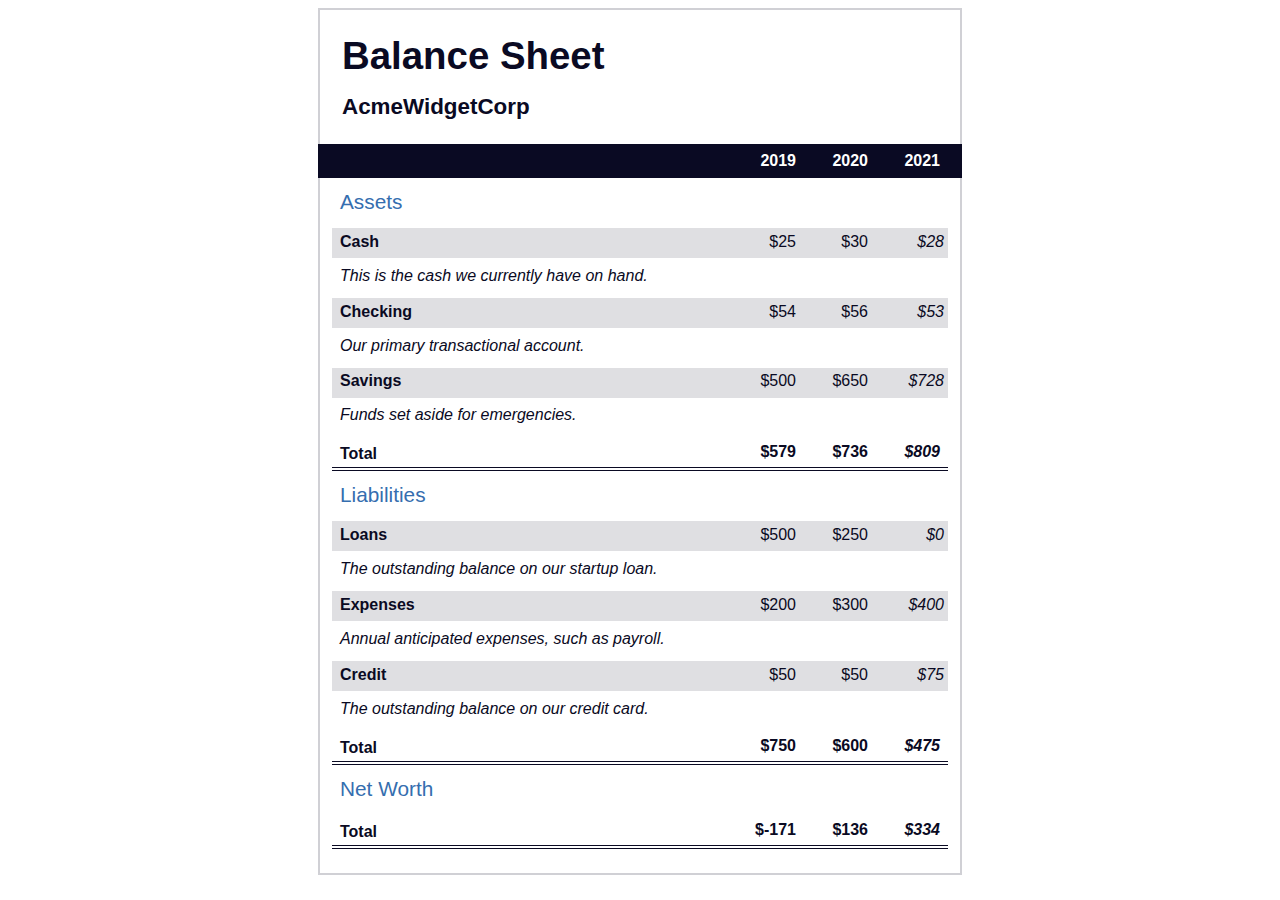
<file: balance-sheet/index.html>
<!DOCTYPE html>
<html lang="en">
  <head>
    <meta charset="UTF-8">
    <meta name="viewport" content="width=device-width, initial-scale=1.0">
    <title>Balance Sheet</title>
    <link rel="stylesheet" href="./style.css">
  </head>
  <body>
    <main>
      <section>
        <h1>
          <span class="flex">
            <span>AcmeWidgetCorp</span>
            <span>Balance Sheet</span>
          </span>
        </h1>
        <div id="years" aria-hidden="true">
          <span class="year">2019</span>
          <span class="year">2020</span>
          <span class="year">2021</span>
        </div>
        <div class="table-wrap">
          <table>
            <caption>Assets</caption>
            <thead>
              <tr>
                <td></td>
                <th><span class="sr-only year">2019</span></th>
                <th><span class="sr-only year">2020</span></th>
                <th class="current"><span class="sr-only year">2021</span></th>
              </tr>
            </thead>
            <tbody>
              <tr class="data">
                <th>Cash <span class="description">This is the cash we currently have on hand.</span></th>
                <td>$25</td>
                <td>$30</td>
                <td class="current">$28</td>
              </tr>
              <tr class="data">
                <th>Checking <span class="description">Our primary transactional account.</span></th>
                <td>$54</td>
                <td>$56</td>
                <td class="current">$53</td>
              </tr>
              <tr class="data">
                <th>Savings <span class="description">Funds set aside for emergencies.</span></th>
                <td>$500</td>
                <td>$650</td>
                <td class="current">$728</td>
              </tr>
              <tr class="total">
                <th>Total <span class="sr-only">Assets</span></th>
                <td>$579</td>
                <td>$736</td>
                <td class="current">$809</td>
              </tr>
            </tbody>
          </table>
          <table>
            <caption>Liabilities</caption>
            <thead>
              <tr>
              <td></td>
              <th><span class="sr-only">2019</span></th>
              <th><span class="sr-only">2020</span></th>
              <th><span class="sr-only">2021</span></th>
              </tr>
            </thead>
            <tbody>
              <tr class="data">
                <th>Loans <span class="description">The outstanding balance on our startup loan.</span></th>
                <td>$500</td>
                <td>$250</td>
                <td class="current">$0</td>
              </tr>
              <tr class="data">
                <th>Expenses <span class="description">Annual anticipated expenses, such as payroll.</span></th>
                <td>$200</td>
                <td>$300</td>
                <td class="current">$400</td>
              </tr>
              <tr class="data">
                <th>Credit <span class="description">The outstanding balance on our credit card.</span></th>
                <td>$50</td>
                <td>$50</td>
                <td class="current">$75</td>
              </tr>
              <tr class="total">
                <th>Total <span class="sr-only">Liabilities</span></th>
                <td>$750</td>
                <td>$600</td>
                <td class="current">$475</td>
              </tr>
            </tbody>
          </table>
          <table>
            <caption>Net Worth</caption>
            <thead>
              <tr>
              <td></td>
              <th><span class="sr-only">2019</span></th>
              <th><span class="sr-only">2020</span></th>
              <th><span class="sr-only">2021</span></th>
              </tr>
            </thead>
            <tbody>
              <tr class="total">
                <th>Total <span class="sr-only">Net Worth</span></th>
                <td>$-171</td>
                <td>$136</td>
                <td class="current">$334</td>
              </tr>
            </tbody>
          </table>
        </div>
      </section>
    </main>
  </body>
</html>
</file>
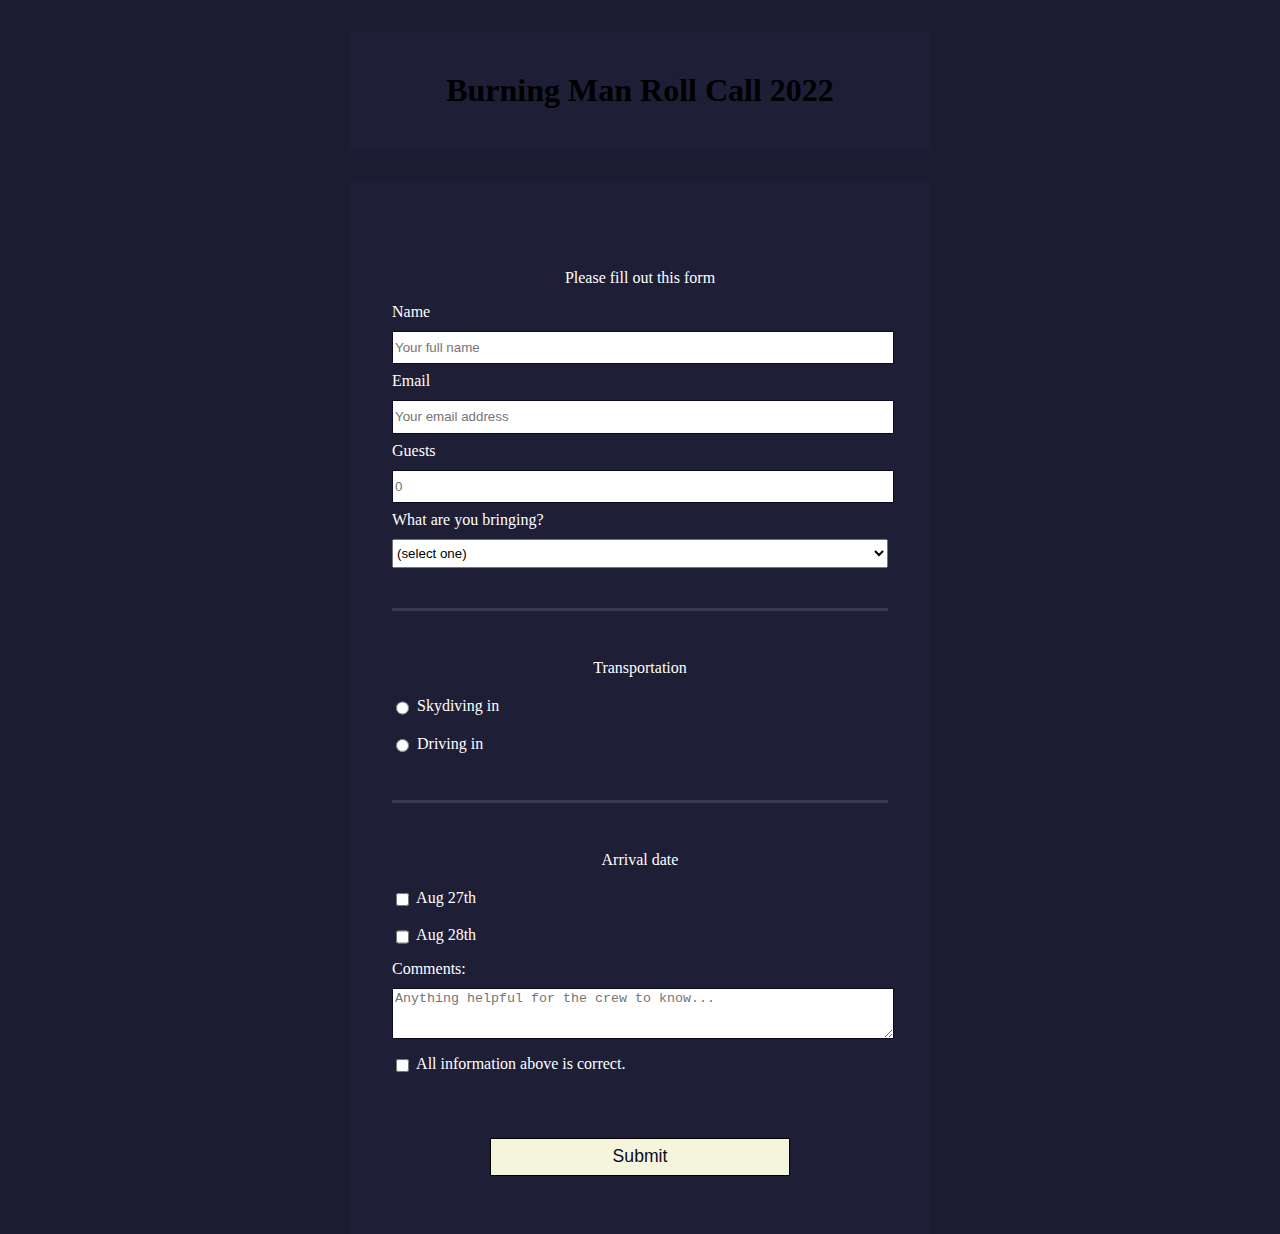
<file: burning-man-form-2022/index.html>
<!DOCTYPE html>
<html>
  <head>
    <title>Burning Man Roll Call 2022</title>
    <link rel="stylesheet" href="styles.css">
  </head>
  <body>
  <h1 id="title">Burning Man Roll Call 2022</h1>
  <form id="survey-form">
    <fieldset>
      <p id="description">Please fill out this form
  </p> 
    <label id="name-label">Name <input id="name" type="text" placeholder="Your full name" required></input>
    <label id="email-label">Email <input id="email" type="email" placeholder="Your email address" required></input>
    <label id="number-label">Guests <input id="number" type="number" min="0" max="2" placeholder="0" required></input>
    <label>What are you bringing?
          <select id='dropdown' name="referrer" >
            <option value="">(select one)</option>
            <option value="1">Food</option>
            <option value="2">Water</option>
            <option value="3">Drinks (alcohol)</option>
            <option value="4">Building supplies</option>
            <option value="5">Tools</option>
            <option value="6">Natural medicine</option>
            <option value="7">Synthetic medicine</option>
          </select>
        </label>
        </fieldset>
        <fieldset>
          <p id="transportation">Transportation</p>
        <label><input type="radio" name="skydivng-driving" class="inline" value="1" /> Skydiving in</label>
        <label><input type="radio" name="skydivng-driving" class="inline" value="2" /> Driving in</label>
        <label>
          </fieldset>
          <fieldset>
          <p id="arrival-date">Arrival date</p>
          <label><input type="checkbox" class="inline" value="1" name="27-28" required> Aug 27th</label>
          <input type="checkbox" class="inline" value="1" name="27-28" required> Aug 28th</label>
          <label>Comments:
          <textarea name="bio" rows="3" cols="30" placeholder="Anything helpful for the crew to know..."></textarea>
			  </label>
        <label>
        <input type="checkbox" name="terms" class="inline" value="info" required /> All information above is correct.
        </label>
        </fieldset>
        <input type="submit" value="Submit" id="submit">
    </form>
  </body>   
</html>
</file>
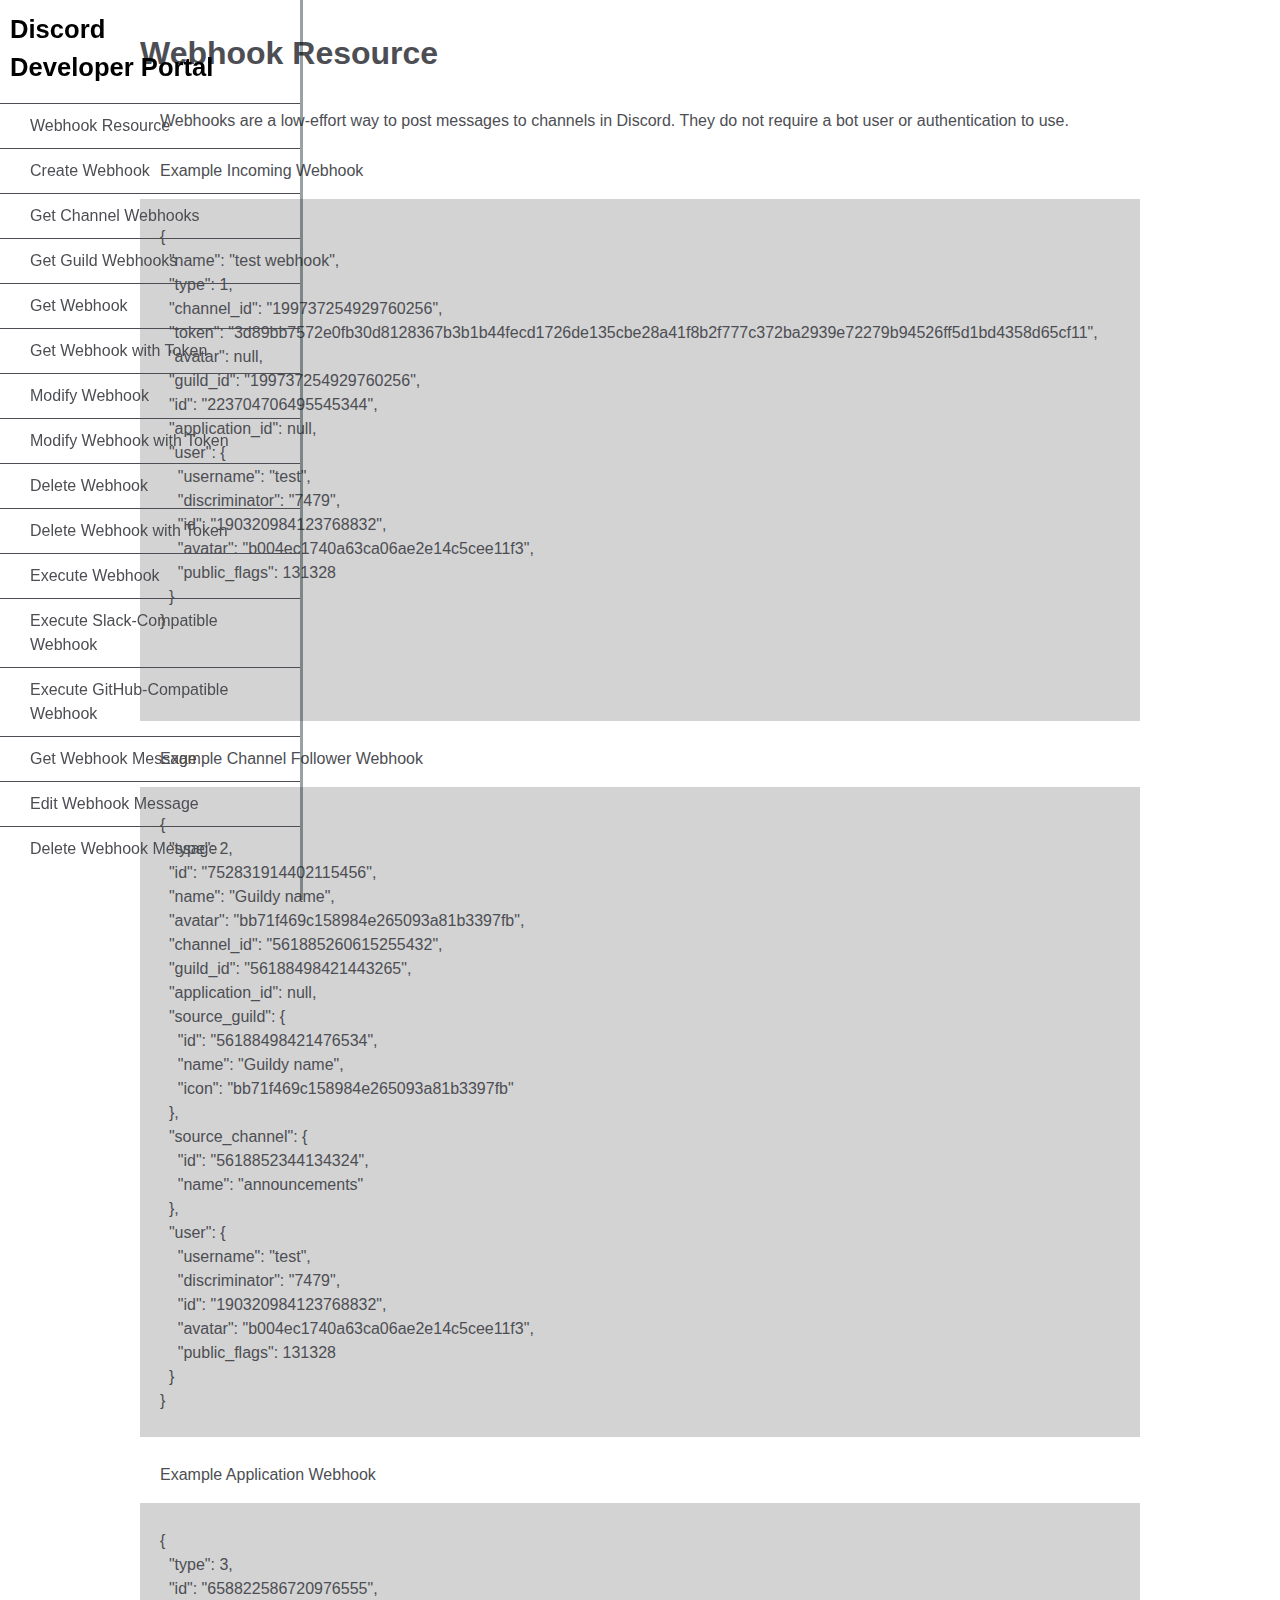
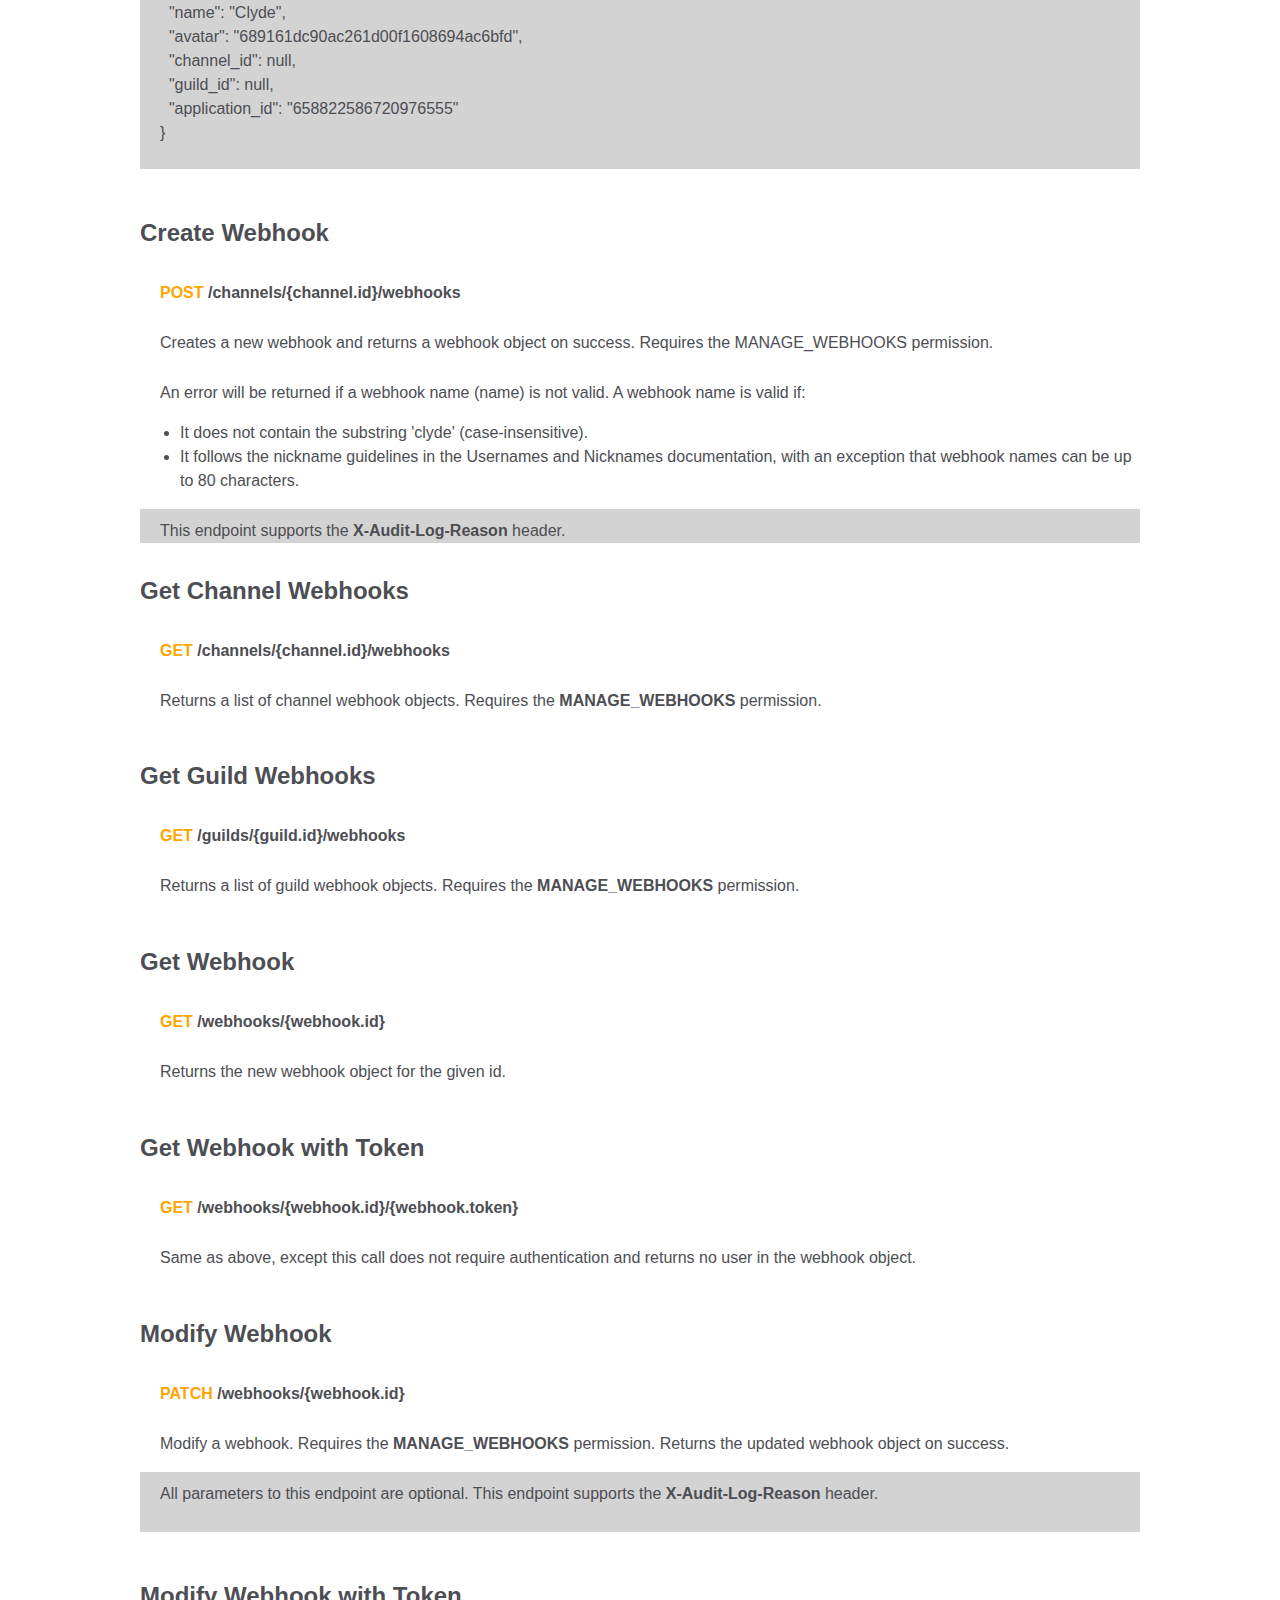
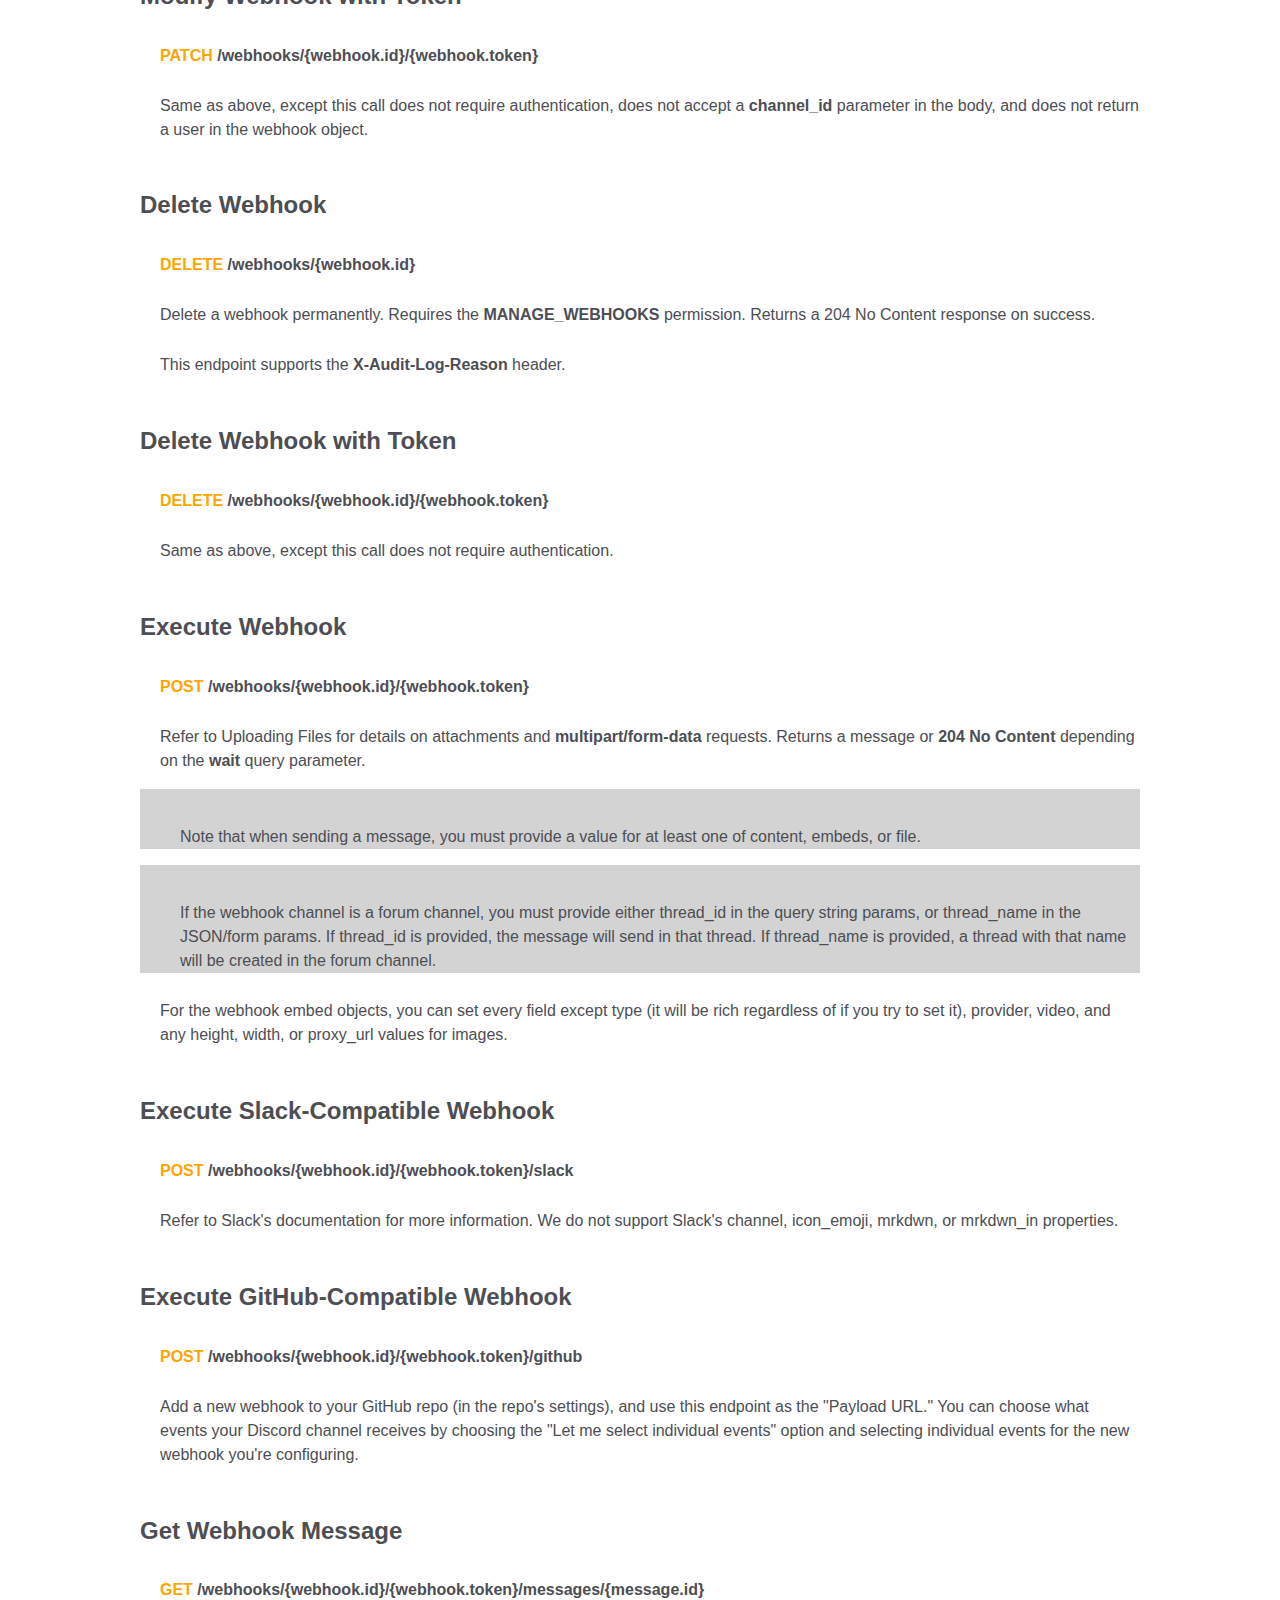
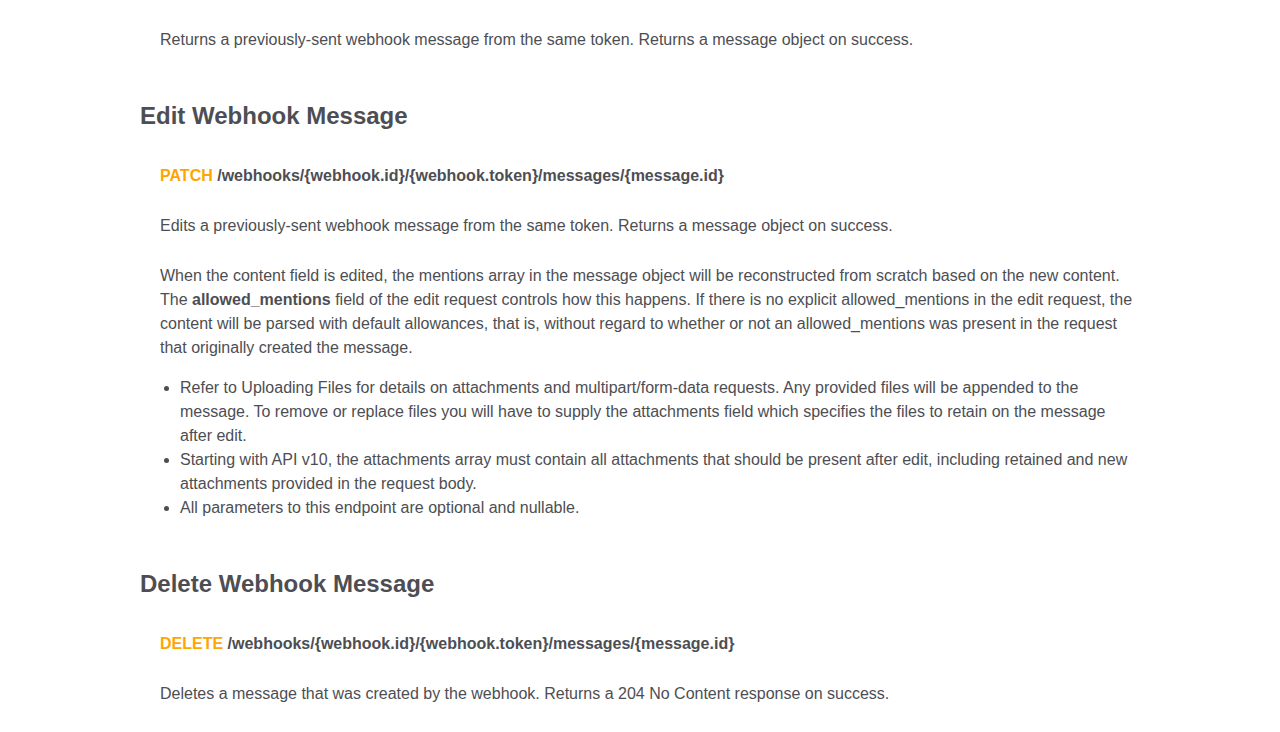
<file: discord-documentation/index.html>
<html lang="en">
  <head>
<meta charset="utf-8">
<meta name="viewport" content="width=device-width, inintial-scale=1.0">
<title>Technical Docummentation Page</title>
<link rel="stylesheet" href="style.css" />
  </header>
<body>
  <nav id="navbar">
    <header>
      Discord <br>Developer Portal
      </header>
      <ul>
<li><a class="nav-link" href="#Webhook_Resource">Webhook Resource</a></li>
<li><a class="nav-link" href="#Create_Webhook">Create Webhook</a></li>
<li><a class="nav-link" href="#Get_Channel_Webhooks">Get Channel Webhooks</a></li>
<li><a class="nav-link" href="#Get_Guild_Webhooks">Get Guild Webhooks</a></li>
<li><a class="nav-link" href="#Get_Webhook">Get Webhook</a></li>
<li><a class="nav-link" href="#Get_Webhook_with_Token">Get Webhook with Token</a></li>
<li><a class="nav-link" href="#Modify_Webhook">Modify Webhook</a></li>
<li><a class="nav-link" href="#Modify_Webhook_with_Token">Modify Webhook with Token</a></li>
<li><a class="nav-link" href="#Delete_Webhook">Delete Webhook</a></li>
<li><a class="nav-link" href="#Delete_Webhook_with_Token">Delete Webhook with Token</a></li>
<li><a class="nav-link" href="#Execute_Webhook">Execute Webhook</a></li>
<li><a class="nav-link" href="#Execute_Slack-Compatible_Webhook">Execute Slack-Compatible Webhook</a></li>
<li><a class="nav-link" href="#Execute_GitHub-Compatible_Webhook">Execute GitHub-Compatible Webhook</a></li>
<li><a class="nav-link" href="#Get_Webhook_Message">Get Webhook Message</a></li>
<li><a class="nav-link" href="#Edit_Webhook_Message">Edit Webhook Message</a></li>
<li><a class="nav-link" href="#Delete_Webhook_Message">Delete Webhook Message</a>
</li>
<ul>
</nav>
  <main id="main-doc">

<section class="main-section" id="Webhook_Resource">
  <header>
    <h1>Webhook Resource</h1>
    </header>
    <p>Webhooks are a low-effort way to post messages to channels in Discord. They do not require a bot user or authentication to use.</p>
    <p>Example Incoming Webhook</p>
    <div>
  <code>
    <pre>
{      
  "name": "test webhook",
  "type": 1,
  "channel_id": "199737254929760256",
  "token": "3d89bb7572e0fb30d8128367b3b1b44fecd1726de135cbe28a41f8b2f777c372ba2939e72279b94526ff5d1bd4358d65cf11",
  "avatar": null,
  "guild_id": "199737254929760256",
  "id": "223704706495545344",
  "application_id": null,
  "user": {
    "username": "test",
    "discriminator": "7479",
    "id": "190320984123768832",
    "avatar": "b004ec1740a63ca06ae2e14c5cee11f3",
    "public_flags": 131328
  }
}
  </code>
    <pre>
    </div>
    <p>Example Channel Follower Webhook</p>
    <div>
    <code>
      <pre>
{
  "type": 2,
  "id": "752831914402115456",
  "name": "Guildy name",
  "avatar": "bb71f469c158984e265093a81b3397fb",
  "channel_id": "561885260615255432",
  "guild_id": "56188498421443265",
  "application_id": null,
  "source_guild": {
    "id": "56188498421476534",
    "name": "Guildy name",
    "icon": "bb71f469c158984e265093a81b3397fb"
  },
  "source_channel": {
    "id": "5618852344134324",
    "name": "announcements"
  },
  "user": {
    "username": "test",
    "discriminator": "7479",
    "id": "190320984123768832",
    "avatar": "b004ec1740a63ca06ae2e14c5cee11f3",
    "public_flags": 131328
  }
}
    </pre>
</code>
</div>
<p>Example Application Webhook</p>
<div>
  <code>
    <pre>
{
  "type": 3,
  "id": "658822586720976555",
  "name": "Clyde",
  "avatar": "689161dc90ac261d00f1608694ac6bfd",
  "channel_id": null,
  "guild_id": null,
  "application_id": "658822586720976555"
}
      </pre>
  </code>
  </div>
      

</section>

<section class="main-section" id="Create_Webhook">
  <header>
    <h2>Create Webhook</h2>
    </header>
    <p><span class="command">POST </span><strong>/channels/{channel.id}/webhooks</strong></p>
<p>Creates a new webhook and returns a webhook object on success. Requires the MANAGE_WEBHOOKS permission.</p>
<p>An error will be returned if a webhook name (name) is not valid. A webhook name is valid if:</p>
    <ul>
      <li>It does not contain the substring 'clyde' (case-insensitive).</li>
      <li>It follows the nickname guidelines in the Usernames and Nicknames documentation, with an exception that webhook names can be up to 80 characters.</li>
    </ul>
    <div>
<code>This endpoint supports the <strong>X-Audit-Log-Reason</strong> header.</code>
    </div>
</section>

<section class="main-section" id="Get_Channel_Webhooks">
    <header>
    <h2>Get Channel Webhooks</h2>
    </header>
    <p><span class="command">GET </span><strong>/channels/{channel.id}/webhooks</strong></p>
<p>Returns a list of channel webhook objects. Requires the <strong>MANAGE_WEBHOOKS</strong> permission.</p>
</section>

<section class="main-section" id="Get_Guild_Webhooks">
    <header>
    <h2>Get Guild Webhooks</h2>
    </header>
    <p><span class="command">GET </span><strong>/guilds/{guild.id}/webhooks</strong></p>
<p>Returns a list of guild webhook objects. Requires the <strong>MANAGE_WEBHOOKS </strong>permission.</p>
</section>

<section class="main-section" id="Get_Webhook">
    <header>
    <h2>Get Webhook</h2>
    </header>
    <p><span class="command">GET </span><strong>/webhooks/{webhook.id}</strong></p>
<p>Returns the new webhook object for the given id.</p>
</section>

<section class="main-section" id="Get_Webhook_with_Token">
    <header>
    <h2>Get Webhook with Token</h2>
    </header>
    <p><span class="command">GET </span><strong>/webhooks/{webhook.id}/{webhook.token}</strong></p>
<p>Same as above, except this call does not require authentication and returns no user in the webhook object.</p>
</section>

<section class="main-section" id="Modify_Webhook">
    <header>
    <h2>Modify Webhook</h2>
    </header>
    <p><span class="command">PATCH </span><strong>/webhooks/{webhook.id}</strong></p>
<p>Modify a webhook. Requires the <strong>MANAGE_WEBHOOKS</strong> permission. Returns the updated webhook object on success.</p>
<div>
<code>All parameters to this endpoint are optional. This endpoint supports the <strong>X-Audit-Log-Reason</strong> header.</code>
</p>
</div>
</section>

<section class="main-section" id="Modify_Webhook_with_Token">
    <header>
    <h2>Modify Webhook with Token</h2>
    </header>
    <p><span class="command">PATCH </span><strong>/webhooks/{webhook.id}/{webhook.token}</strong>
<p>Same as above, except this call does not require authentication, does not accept a <strong>channel_id</strong> parameter in the body, and does not return a user in the webhook object.</p>
</section>

<section class="main-section" id="Delete_Webhook">
    <header>
    <h2>Delete Webhook</h2>
    <p><span class="command">DELETE </span><strong>/webhooks/{webhook.id}</strong>
<p>Delete a webhook permanently. Requires the <strong>MANAGE_WEBHOOKS</strong> permission. Returns a 204 No Content response on success.</p>
<p>This endpoint supports the <strong>X-Audit-Log-Reason</strong> header.</p>
    </header>
</section>

<section class="main-section" id="Delete_Webhook_with_Token">
    <header>
    <h2>Delete Webhook with Token</h2>
    <p><span class="command">DELETE </span><strong>/webhooks/{webhook.id}/{webhook.token}</strong>
<p>Same as above, except this call does not require authentication.</p>
    </header>
</section>

<section class="main-section" id="Execute_Webhook">
    <header>
    <h2>Execute Webhook</h2>
    <p><span class="command">POST </span><strong>/webhooks/{webhook.id}/{webhook.token}</strong>
<p>Refer to Uploading Files for details on attachments and <strong>multipart/form-data</strong> requests. Returns a message or <strong>204 No Content</strong> depending on the <strong>wait</strong> query parameter.</p>
<div>
  <p>
Note that when sending a message, you must provide a value for at least one of content, embeds, or file.
</p>
</div>
<div>
<p>If the webhook channel is a forum channel, you must provide either thread_id in the query string params, or thread_name in the JSON/form params. If thread_id is provided, the message will send in that thread. If thread_name is provided, a thread with that name will be created in the forum channel.</p>
</div>
<p>For the webhook embed objects, you can set every field except type (it will be rich regardless of if you try to set it), provider, video, and any height, width, or proxy_url values for images.</p>
    </header>
</section>

<section class="main-section" id="Execute_Slack-Compatible_Webhook">
    <header>
    <h2>Execute Slack-Compatible Webhook</h2>
    <p><span class="command">POST </span><strong>/webhooks/{webhook.id}/{webhook.token}/slack</strong>
<p>Refer to Slack's documentation for more information. We do not support Slack's channel, icon_emoji, mrkdwn, or mrkdwn_in properties.</p>
    </header>
</section>

<section class="main-section" id="Execute_GitHub-Compatible_Webhook">
    <header>
    <h2>Execute GitHub-Compatible Webhook</h2>
    <p><span class="command">POST </span><strong>/webhooks/{webhook.id}/{webhook.token}/github</strong>
<p>Add a new webhook to your GitHub repo (in the repo's settings), and use this endpoint as the "Payload URL." You can choose what events your Discord channel receives by choosing the "Let me select individual events" option and selecting individual events for the new webhook you're configuring.</p>
    </header>
</section>

<section class="main-section" id="Get_Webhook_Message">
    <header>
    <h2>Get Webhook Message</h2>
    </header>
    <p><span class="command">GET </span><strong>/webhooks/{webhook.id}/{webhook.token}/messages/{message.id}</strong>
<p>Returns a previously-sent webhook message from the same token. Returns a message object on success.</p>
</section>

<section class="main-section" id="Edit_Webhook_Message">
    <header>
    <h2>Edit Webhook Message</h2>
    </header>
    <p><span class="command">PATCH </span><strong>/webhooks/{webhook.id}/{webhook.token}/messages/{message.id}</strong>
<p>Edits a previously-sent webhook message from the same token. Returns a message object on success.</p>

<p>When the content field is edited, the mentions array in the message object will be reconstructed from scratch based on the new content. The <strong>allowed_mentions</strong> field of the edit request controls how this happens. If there is no explicit allowed_mentions in the edit request, the content will be parsed with default allowances, that is, without regard to whether or not an allowed_mentions was present in the request that originally created the message.</p>
    <ul>
      <li>Refer to Uploading Files for details on attachments and multipart/form-data requests. Any provided files will be appended to the message. To remove or replace files you will have to supply the attachments field which specifies the files to retain on the message after edit.</li>
      <li>Starting with API v10, the attachments array must contain all attachments that should be present after edit, including retained and new attachments provided in the request body.
</li>
      <li>All parameters to this endpoint are optional and nullable.</li>
</section>

<section class="main-section" id="Delete_Webhook_Message">
    <header>
    <h2>Delete Webhook Message</h2>
    </header>
    <p><span class="command">DELETE </span><strong>/webhooks/{webhook.id}/{webhook.token}/messages/{message.id}</strong>
<p>Deletes a message that was created by the webhook. Returns a 204 No Content response on success.</p>
</section

  </main>
</body>
</html>
</file>
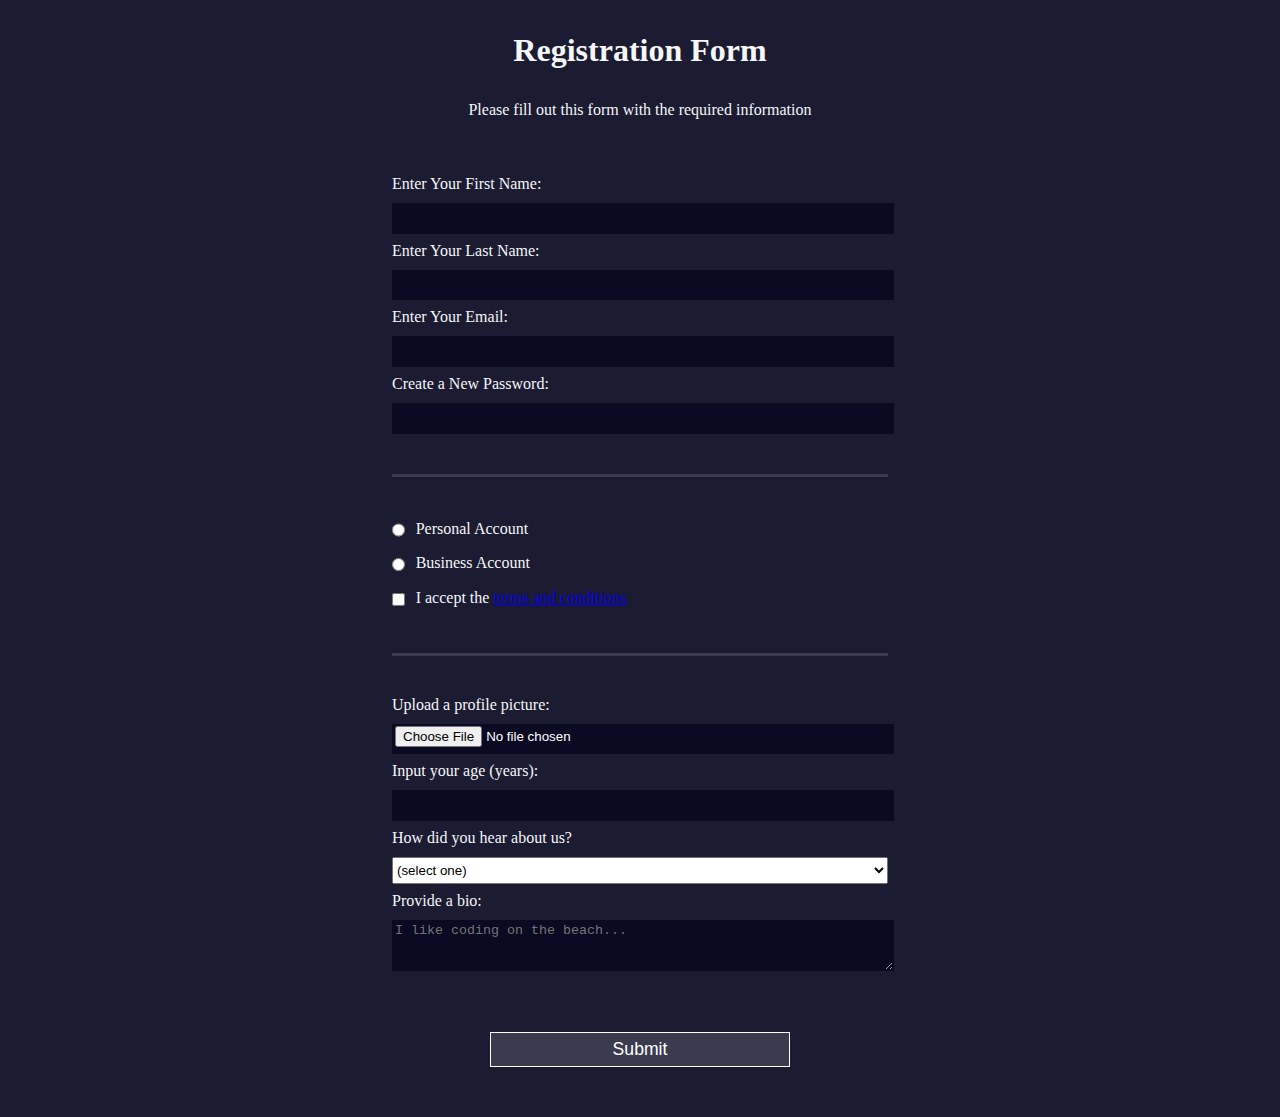
<file: fcc-registration-form/index.html>
<!DOCTYPE html>
<html lang="en">
  <head>
    <meta charset="UTF-8">
    <title>Registration Form</title>
    <link rel="stylesheet" href="styles.css" />
  </head>
  <body>
    <h1>Registration Form</h1>
    <p>Please fill out this form with the required information</p>
    <form action='https://register-demo.freecodecamp.org'>
      <fieldset>
        <label>Enter Your First Name: <input type="text" name="first-name" required /></label>
        <label>Enter Your Last Name: <input type="text" name="last-name" required /></label>
        <label>Enter Your Email: <input type="email" name="email" required /></label>
        <label>Create a New Password: <input type="password" name="password" pattern="[a-z0-5]{8,}" required /></label>
      </fieldset>
      <fieldset>
        <label><input type="radio" name="account-type" class="inline" /> Personal Account</label>
        <label><input type="radio" name="account-type" class="inline" /> Business Account</label>
        <label>
          <input type="checkbox" name="terms" class="inline" required /> I accept the <a href="https://www.freecodecamp.org/news/terms-of-service/">terms and conditions</a>
        </label>
      </fieldset>
      <fieldset>
        <label>Upload a profile picture: <input type="file" name="file" /></label>
        <label>Input your age (years): <input type="number" name="age" min="13" max="120" />
        </label>
        <label>How did you hear about us?
          <select name="referrer">
            <option value="">(select one)</option>
            <option value="1">freeCodeCamp News</option>
            <option value="2">freeCodeCamp YouTube Channel</option>
            <option value="3">freeCodeCamp Forum</option>
            <option value="4">Other</option>
          </select>
        </label>
        <label>Provide a bio:
          <textarea name="bio" rows="3" cols="30" placeholder="I like coding on the beach..."></textarea>
        </label>
      </fieldset>
      <input type="submit" value="Submit" />
    </form>
  </body>
</html>
</file>
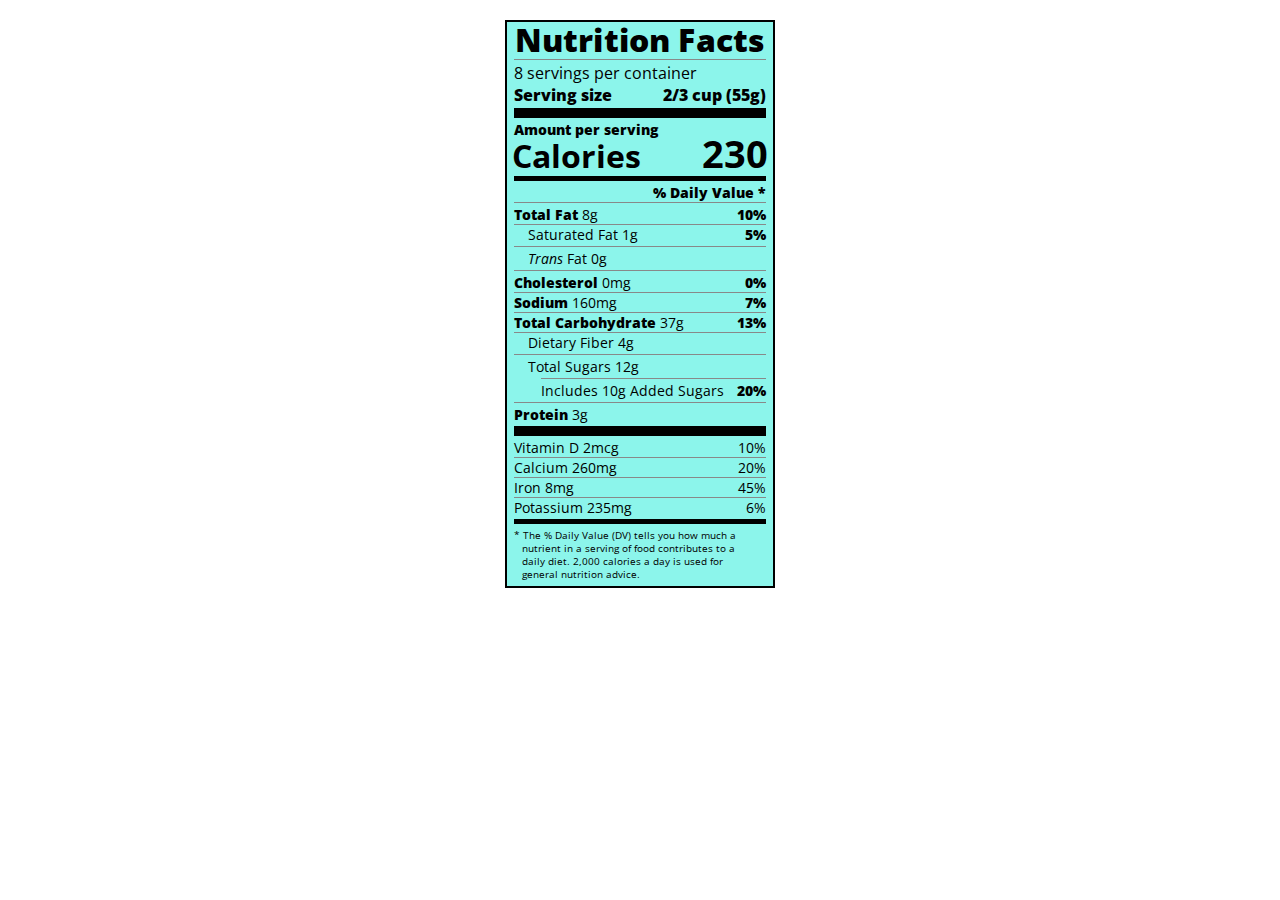
<file: nutrition-label/index.html>
<!DOCTYPE html>
<html lang="en">
  <head>
    <meta charset="UTF-8">
    <title>Nutrition Label</title>
    <link href="https://fonts.googleapis.com/css?family=Open+Sans:400,700,800" rel="stylesheet">
    <link href="./style.css" rel="stylesheet">
  </head>
  <body>
    <div class="label">
      <header>
        <h1 class="bold">Nutrition Facts</h1>
        <div class="divider"></div>
        <p>8 servings per container</p>
        <p class="bold">Serving size <span class="right">2/3 cup (55g)</span></p>
      </header>
      <div class="divider lg"></div>
      <div class="calories-info">
        <p class="bold sm-text">Amount per serving</p>
        <h1>Calories <span class="right">230</span></h1>
      </div>
      <div class="divider md"></div>
      <div class="daily-value sm-text">
        <p class="right bold no-divider">% Daily Value *</p>
        <div class="divider"></div>
        <p><span class="bold">Total Fat</span> 8g <span class="bold right">10%</span></p>
        <p class="indent no-divider">Saturated Fat 1g <span class="bold right">5%</span></p>
        <div class="divider"></div>
        <p class="indent no-divider"><i>Trans</i> Fat 0g</p>
        <div class="divider"></div>
        <p><span class="bold">Cholesterol</span> 0mg <span class="right bold">0%</span></p>
        <p><span class="bold">Sodium</span> 160mg <span class="right bold">7%</span></p>
        <p><span class="bold">Total Carbohydrate</span> 37g <span class="right bold">13%</span></p>
        <p class="indent no-divider">Dietary Fiber 4g</p>
        <div class="divider"></div>
        <p class="indent no-divider">Total Sugars 12g</p>
        <div class="divider dbl-indent"></div>
        <p class="dbl-indent no-divider">Includes 10g Added Sugars <span class="right bold">20%</span>
        <div class="divider"></div>
        <p class="no-divider"><span class="bold">Protein</span> 3g</p>
        <div class="divider lg"></div>
        <p>Vitamin D 2mcg <span class="right">10%</span></p>
        <p>Calcium 260mg <span class="right">20%</span></p>
        <p>Iron 8mg <span class="right">45%</span></p>
        <p class="no-divider">Potassium 235mg <span class="right">6%</span></p>
      </div>
      <div class="divider md"></div>
      <p class="note">* The % Daily Value (DV) tells you how much a nutrient in a serving of food contributes to a daily diet. 2,000 calories a day is used for general nutrition advice.</p>
    </div>
  </body>
</html>
</file>
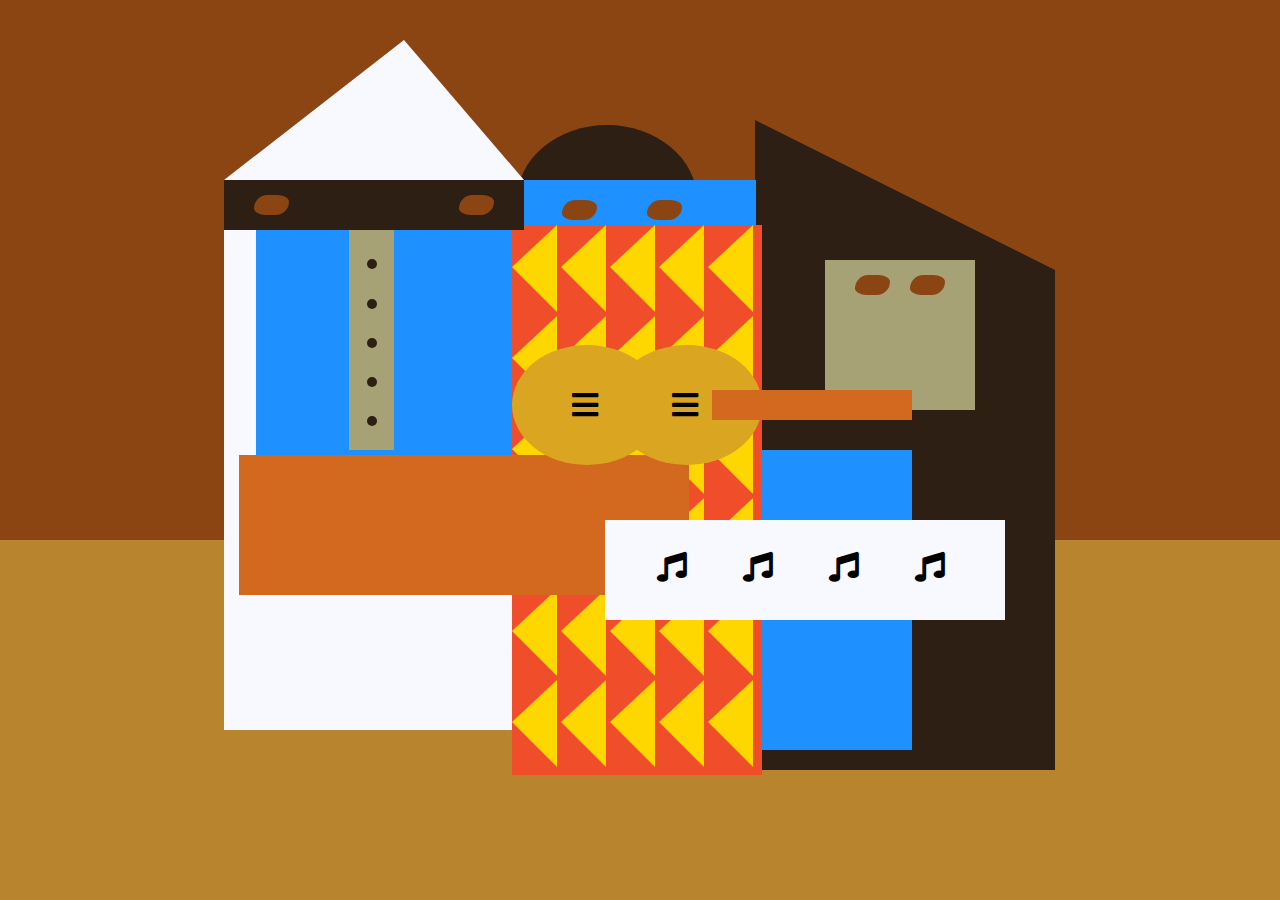
<file: picasso-painting/index.html>
<!DOCTYPE html>
<html lang="en">
  <head>
    <meta charset="utf-8">
    <title>Picasso Painting</title>
    <link rel="stylesheet" href="./style.css" />
    <link rel="stylesheet" href="https://use.fontawesome.com/releases/v5.8.2/css/all.css">
  </head>
  <body>
    <div id="back-wall"></div>
    <div class="characters">
      <div id="offwhite-character">
        <div id="white-hat"></div>
        <div id="black-mask">
          <div class="eyes left"></div>
          <div class="eyes right"></div>
        </div>
        <div id="gray-instrument">
          <div class="black-dot"></div>
          <div class="black-dot"></div>
          <div class="black-dot"></div>
          <div class="black-dot"></div>
          <div class="black-dot"></div>
        </div>
        <div id="tan-table"></div>
      </div>
      <div id="black-character">
        <div id="black-hat"></div>
        <div id="gray-mask">
          <div class="eyes left"></div>
          <div class="eyes right"></div>
        </div>
        <div id="white-paper">
          <i class="fas fa-music"></i>
          <i class="fas fa-music"></i>
          <i class="fas fa-music"></i>
          <i class="fas fa-music"></i>
        </div>
      </div>
      <div class="blue" id="blue-left"></div>
      <div class="blue" id="blue-right"></div>
      <div id="orange-character">
        <div id="black-round-hat"></div>
        <div id="eyes-div">
          <div class="eyes left"></div>
          <div class="eyes right"></div>
        </div>
        <div id="triangles">
          <div class="triangle"></div>
          <div class="triangle"></div>
          <div class="triangle"></div>
          <div class="triangle"></div>
          <div class="triangle"></div>
          <div class="triangle"></div>
          <div class="triangle"></div>
          <div class="triangle"></div>
          <div class="triangle"></div>
          <div class="triangle"></div>
          <div class="triangle"></div>
          <div class="triangle"></div>
          <div class="triangle"></div>
          <div class="triangle"></div>
          <div class="triangle"></div>
          <div class="triangle"></div>
          <div class="triangle"></div>
          <div class="triangle"></div>
          <div class="triangle"></div>
          <div class="triangle"></div>
          <div class="triangle"></div>
          <div class="triangle"></div>
          <div class="triangle"></div>
          <div class="triangle"></div>
          <div class="triangle"></div>
          <div class="triangle"></div>
          <div class="triangle"></div>
          <div class="triangle"></div>
          <div class="triangle"></div>
          <div class="triangle"></div>
        </div>
        <div id="guitar">
          <div class="guitar" id="guitar-left">
            <i class="fas fa-bars"></i>
          </div>
          <div class="guitar" id="guitar-right">
            <i class="fas fa-bars"></i>
          </div>
          <div id="guitar-neck"></div>
        </div>
      </div>
    </div>
  </body>
</html>
</file>
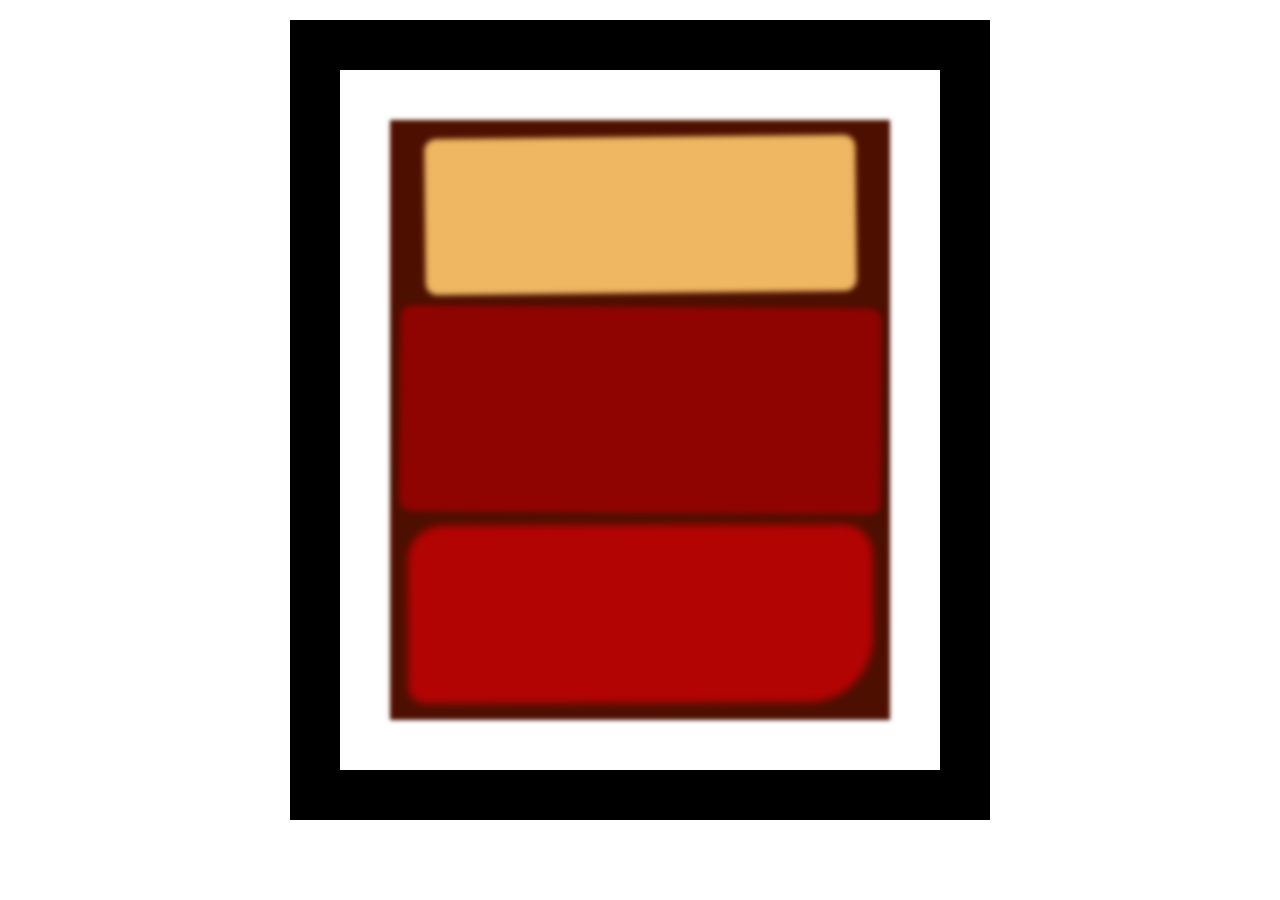
<file: rothko-painting/index.html>
<!DOCTYPE html>
<html lang="en">
  <head>
    <meta charset="UTF-8">
    <title>Rothko Painting</title>
    <link href="./styles.css" rel="stylesheet">
  </head>
  <body>
    <div class="frame">
      <div class="canvas">
        <div class="one"></div>
        <div class="two"></div>
        <div class="three"></div>
      </div>
    </div>
  </body>
</html>
</file>
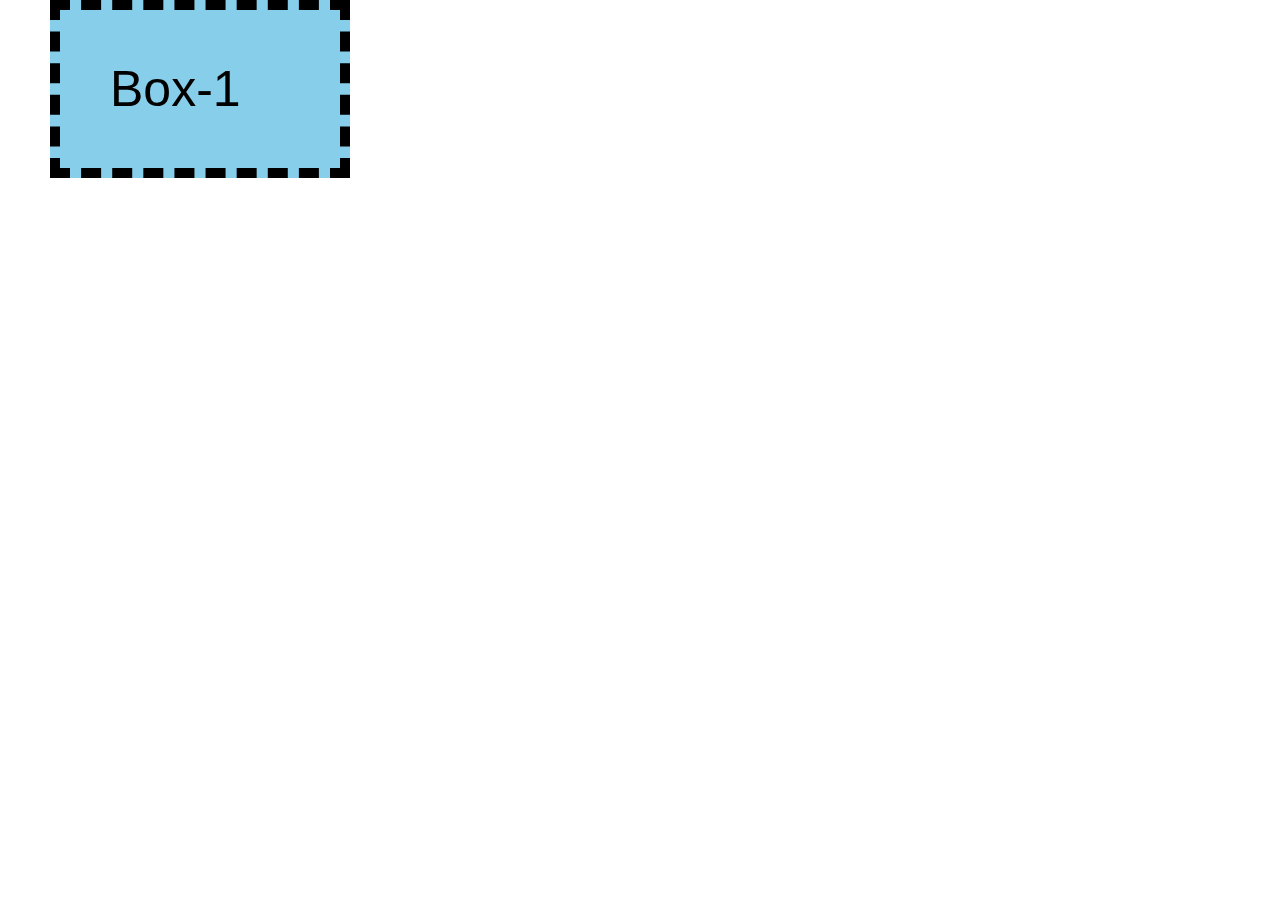
<file: sushicat/index.html>
<!DOCTYPE html>
<html lang="en">
<head>
    <meta charset="UTF-8">
    <meta http-equiv="X-UA-Compatible" content="IE=edge">
    <meta name="viewport" content="width=device-width, initial-scale=1.0">
    <title>Document</title>
    <link rel="stylesheet" href="style.css">
</head>
<body>
    <div class="box-1"> Box-1 </div>
</body>
</html>
</file>
<file: balance-sheet/style.css>
span[class~="sr-only"] {
    border: 0 !important;
    clip: rect(1px, 1px, 1px, 1px) !important;
    clip-path: inset(50%) !important;
    -webkit-clip-path: inset(50%) !important;
    height: 1px !important;
    width: 1px !important;
    position: absolute !important;
    overflow: hidden !important;
    white-space: nowrap !important;
    padding: 0 !important;
    margin: -1px !important;
  }
  
  html {
    box-sizing: border-box;
  }
  
  body {
    font-family: sans-serif;
    color: #0a0a23;
  }
  
  h1 {
    max-width: 37.25rem;
    margin: 0 auto;
    padding: 1.5rem 1.25rem;
  }
  
  h1 .flex {
    display: flex;
    flex-direction: column-reverse;
    gap: 1rem;
  }
  
  h1 .flex span:first-of-type {
    font-size: 0.7em;
  }
  
  h1 .flex span:last-of-type {
    font-size: 1.2em;
  }
  
  section {
    max-width: 40rem;
    margin: 0 auto;
    border: 2px solid #d0d0d5;
  }
  
  #years {
    display: flex;
    justify-content: flex-end;
    position: sticky;
    top: 0;
    background: #0a0a23;
    color: #fff;
    z-index: 999;
    padding: 0.5rem calc(1.25rem + 2px) 0.5rem 0;
    margin: 0 -2px;
  }
  
  #years span[class] {
    font-weight: bold;
    width: 4.5rem;
    text-align: right;
  }
  
  .table-wrap {
    padding: 0 0.75rem 1.5rem 0.75rem;
  }
  
  table {
    border-collapse: collapse;
    border: 0;
    width: 100%;
    position: relative;
    margin-top: 3rem;
  }
  
  table caption {
    color: #356eaf;
    font-size: 1.3em;
    font-weight: normal;
    position: absolute;
    top: -2.25rem;
    left: 0.5rem;
  }
  
  tbody td {
    width: 100vw;
    min-width: 4rem;
    max-width: 4rem;
  }
  
  tbody th {
    width: calc(100% - 12rem);
  }
  
  tr[class="total"] {
    border-bottom: 4px double #0a0a23;
    font-weight: bold;
  }
  
  tr[class="total"] th {
    text-align: left;
    padding: 0.5rem 0 0.25rem 0.5rem;
  }
  
  tr.total td {
    text-align: right;
    padding: 0 0.25rem;
  }
  
  tr.total td:nth-of-type(3) {
    padding-right: 0.5rem;
  }
  
  tr.total:hover {
    background-color: #99c9ff;
  }
  
  td.current {
    font-style: italic;
  }
  
  tr.data {
    background-image: linear-gradient(to bottom, #dfdfe2 1.845rem, white 1.845rem);
  }
  
  tr.data th {
    text-align: left;
    padding-top: 0.3rem;
    padding-left: 0.5rem;
  }
  
  tr.data th .description {
    display: block;
    font-weight: normal;
    font-style: italic;
    padding: 1rem 0 0.75rem;
    margin-right: -13.5rem;
  }
  
  tr.data td {
    vertical-align: top;
    padding: 0.3rem 0.25rem 0;
    text-align: right;
  }
</file>
<file: burning-man-form-2022/styles.css>
h1 {
    background: rgb(33 33 59 / 60%);
    width: 60vw;
      max-width: 500px;
      min-width: 300px;
      margin: 0 auto;
    padding: 2.5rem;
    color: black;
  }
  
  
  body {
    background-image: url(https://upload.wikimedia.org/wikipedia/commons/9/97/Burning_Man_2007_aerial_view.jpg);
    width: 100%;
    height: 100vh;
    margin: 0;
    background-color: #1b1b32;
      color: white;
    font-family: Tahoma;
      font-size: 16px;
  }
  
  h1, p {
    margin: 1em auto;
    text-align: center;
  }
  
    form {
    background: rgb(33 33 59 / 60%);
    width: 60vw;
      max-width: 500px;
      min-width: 300px;
      margin: 0 auto;
    padding: 2.5rem;
  }
  
  fieldset {
    border: none;
    padding: 2rem 0;
    border-bottom: 3px solid #3b3b4f;
  }
  
  fieldset:last-of-type {
    border-bottom: none;
  }
  
  label {
    display: block;
      margin: 0.5rem 0;
  }
  
  input,
  textarea,
  select {
    margin: 10px 0 0 0;
      width: 100%;
    min-height: 2.2em;
  }
  
  input, textarea {
    background-color: #ffffff;
    border: 1px solid #0a0a23;
    color: #0a0a23;
  }
  
  .inline {
    width: unset;
    margin: 0 0.3em 0 ;
    vertical-align: middle;
  }
  
  input[type="submit"] {
    display: block;
    width: 60%;
    margin: 1em auto;
    height: 2em;
    font-size: 1.1rem;
    background-color: beige;
    border-color: black;
    min-width: 300px;
  }
</file>
<file: discord-documentation/style.css>
* {
    font-family: Tahoma, Helvetica;
  }
  
  p {
    padding: 10px 0 0 20px;
  
  
  }
  div {
    background: lightgray;
    padding: 10px 0 0 20px;
    margin: auto;
    border: auto;
  }
  
  .command {
    color: orange;
    font-weight: bold;
  }
  
  section {
    width: 1000px;
    margin: 0 auto 10px auto;
    overflow: hidden; 
    border: auto;
  
  }
  
  #navbar header {
      color: black;
      margin: 10px;
      text-align: left;
      font-size: 1.6em;
      font-weight: bold;
  }
  
  /*#navbar {
    height: 100%;
    width: 180px;
    position: fixed;
    z-index: 1;
    top: 0;
    left: 0;
    background-color: white;
    overflow-x: hidden;
    padding-top: 20px;
  }*/
  
  #navbar {
      position: fixed;
      min-width: 290px;
      top: 0px;
      left: 0px;
      width: 300px;
      height: 100%;
      border-right: solid;
      border-color: rgba(0, 22, 22, 0.4);
  }
  
  nav {
      display: block;
  }
  
  #navbar ul {
      height: 88%;
      padding: 0;
      overflow-y: auto;
      overflow-x: hidden;
  }
  
  ul {
      display: block;
      list-style-type: disc;
      margin-block-start: 1em;
      margin-block-end: 1em;
      margin-inline-start: 0px;
      margin-inline-end: 0px;
      padding-inline-start: 40px;
  }
  
  html, body {
      min-width: 290px;
      color: #4d4e53;
      background-color: #ffffff;
      font-family: 'Open Sans', Arial, sans-serif;
      line-height: 1.5;
  }
  
  #navbar li {
      color: #4d4e53;
      border-top: 1px solid;
      list-style: none;
      position: relative;
      width: 100%;
  }
  
  li {
      display: list-item;
      text-align: -webkit-match-parent;
  }
  
  #navbar a {
      display: block;
      padding: 10px 30px;
      color: #4d4e53;
      text-decoration: none;
      cursor: pointer;
  }
  
  /*
  
ul > li > .nav-link {
    text-decoration: none;
    color: black;
}
  
a {
  padding: 6px 8px 6px 16px;
  text-decoration: none;
  font-size: 18px;
  color: #818181;
  display: block;
}

*/
</file>
<file: fcc-registration-form/styles.css>
body {
    width: 100%;
    height: 100vh;
    margin: 0;
    background-color: #1b1b32;
    color: #f5f6f7;
    font-family: Tahoma;
    font-size: 16px;
  }
  
  h1, p {
    margin: 1em auto;
    text-align: center;
  }
  
  form {
    width: 60vw;
    max-width: 500px;
    min-width: 300px;
    margin: 0 auto;
    padding-bottom: 2em;
  }
  
  fieldset {
    border: none;
    padding: 2rem 0;
    border-bottom: 3px solid #3b3b4f;
  }
  
  fieldset:last-of-type {
    border-bottom: none;
  }
  
  label {
    display: block;
    margin: 0.5rem 0;
  }
  
  input,
  textarea,
  select {
    margin: 10px 0 0 0;
    width: 100%;
    min-height: 2em;
  }
  
  input, textarea {
    background-color: #0a0a23;
    border: 1px solid #0a0a23;
    color: #ffffff;
  }
  
  .inline {
    width: unset;
    margin: 0 0.5em 0 0;
    vertical-align: middle;
  }
  
  input[type="submit"] {
    display: block;
    width: 60%;
    margin: 1em auto;
    height: 2em;
    font-size: 1.1rem;
    background-color: #3b3b4f;
    border-color: white;
    min-width: 300px;
  }
  
  input[type="file"] {
    padding: 1px 2px;
  }
</file>
<file: nutrition-label/style.css>
* {
    box-sizing: border-box;
  }
  
  html {
    font-size: 16px;
  }
  
  body {
    font-family: 'Open Sans', sans-serif;
  }
  
  .label {
    border: 2px solid black;
    width: 270px;
    margin: 20px auto;
    padding: 0 7px;
    background-color: rgb(140, 245, 235);
  }
  
  header h1 {
    text-align: center;
    margin: -4px 0;
    letter-spacing: 0.15px
  }
  
  p {
    margin: 0;
  }
  
  .divider {
    border-bottom: 1px solid #888989;
    margin: 2px 0;
    clear: right;
  }
  
  .bold {
    font-weight: 800;
  }
  
  .right {
    float: right;
  }
  
  .lg {
    height: 10px;
  }
  
  .lg, .md {
    background-color: black;
    border: 0;
  }
  
  .md {
    height: 5px;
  }
  
  .sm-text {
    font-size: 0.85rem;
  }
  
  .calories-info h1 {
    margin: -5px -2px;
    overflow: hidden;
  }
  
  .calories-info span {
    font-size: 1.2em;
    margin-top: -7px;
  }
  
  .indent {
    margin-left: 1em;
  }
  
  .dbl-indent {
    margin-left: 2em;
  }
  
  .daily-value p:not(.no-divider) {
    border-bottom: 1px solid #888989;
  }
  
  .note {
    font-size: 0.6rem;
    margin: 5px 0;
    padding-left: 8px;
    padding-right: 8px;
    text-indent: -8px;
  }
</file>
<file: picasso-painting/style.css>
body {
    background-color: rgb(184, 132, 46);
  }
  
  #back-wall {
    background-color: #8B4513;
    width: 100%;
    height: 60%;
    position: absolute;
    top: 0;
    left: 0;
    z-index: -1;
  }
  
  #offwhite-character {
    width: 300px;
    height: 550px;
    background-color: GhostWhite;
    position: absolute;
    top: 20%;
    left: 17.5%;
  }
  
  #white-hat {
    width: 0;
    height: 0;
    border-style: solid;
    border-width: 0 120px 140px 180px;
    border-top-color: transparent;
    border-right-color: transparent;
    border-bottom-color: GhostWhite;
    border-left-color: transparent;
    position: absolute;
    top: -140px;
    left: 0;
  }
  
  #black-mask {
    width: 100%;
    height: 50px;
    background-color: rgb(45, 31, 19);
    position: absolute;
    top: 0;
    left: 0;
    z-index: 1;
  }
  
  #gray-instrument {
    width: 15%;
    height: 40%;
    background-color: rgb(167, 162, 117);
    position: absolute;
    top: 50px;
    left: 125px;
    z-index: 1;
  }
  
  .black-dot {
    width: 10px;
    height: 10px;
    background-color: rgb(45, 31, 19);
    border-radius: 50%;
    display: block;
    margin: auto;
    margin-top: 65%;
  }
  
  #tan-table {
    width: 450px;
    height: 140px;
    background-color: #D2691E;
    position: absolute;
    top: 275px;
    left: 15px;
    z-index: 1;
  }
  
  #black-character {
    width: 300px;
    height: 500px;
    background-color: rgb(45, 31, 19);
    position: absolute;
    top: 30%;
    left: 59%;
  }
  
  #black-hat {
    width: 0;
    height: 0;
    border-style: solid;
    border-width: 150px 0 0 300px;
    border-top-color: transparent;
    border-right-color: transparent;
    border-bottom-color: transparent;
    border-left-color: rgb(45, 31, 19);
    position: absolute;
    top: -150px;
    left: 0;
  }
  
  #gray-mask {
    width: 150px;
    height: 150px;
    background-color: rgb(167, 162, 117);
    position: absolute;
    top: -10px;
    left: 70px;
  }
  
  #white-paper {
    width: 400px;
    height: 100px;
    background-color: GhostWhite;
    position: absolute;
    top: 250px;
    left: -150px;
    z-index: 1;
  }
  
  .fa-music {
    display: inline-block;
    margin-top: 8%;
    margin-left: 13%;
  }
  
  .blue {
    background-color: #1E90FF;
  }
  
  #blue-left {
    width: 500px;
    height: 300px;
    position: absolute;
    top: 20%;
    left: 20%;
  }
  
  #blue-right {
    width: 400px;
    height: 300px;
    position: absolute;
    top: 50%;
    left: 40%;
  }
  
  #orange-character {
    width: 250px;
    height: 550px;
    background-color: rgb(240, 78, 42);
    position: absolute;
    top: 25%;
    left: 40%;
  }
  
  #black-round-hat {
    width: 180px;
    height: 150px;
    background-color: rgb(45, 31, 19);
    border-radius: 50%;
    position: absolute;
    top: -100px;
    left: 5px;
    z-index: -1;
  }
  
  #eyes-div {
    width: 180px;
    height: 50px;
    position: absolute;
    top: -40px;
    left: 20px;
    z-index: 3;
  }
  
  #triangles {
    width: 250px;
    height: 550px;
  }
  
  .triangle {
    width: 0;
    height: 0;
    border-style: solid;
    border-width: 42px 45px 45px 0;
    border-top-color: transparent;
    border-right-color: Gold; /* yellow */
    border-bottom-color: transparent;
    border-left-color: transparent;
    display: inline-block;
  }
  
  #guitar {
    width: 100%;
    height: 100px;
    position: absolute;
    top: 120px;
    left: 0px;
    z-index: 3;
  }
  
  .guitar {
    width: 150px;
    height: 120px;
    background-color: Goldenrod;
    border-radius: 50%;
  }
  
  #guitar-left {
    position: absolute;
    left: 0px;
  }
  
  #guitar-right {
    position: absolute;
    left: 100px;
  }
  
  .fa-bars {
    display: block;
    margin-top: 30%;
    margin-left: 40%;
  }
  
  #guitar-neck {
    width: 200px;
    height: 30px;
    background-color: #D2691E;
    position: absolute;
    top: 45px;
    left: 200px;
    z-index: 3;
  }
  
  .eyes {
    width: 35px;
    height: 20px;
    background-color: #8B4513;
    border-radius: 20px 50%;
  }
  
  .right {
    position: absolute;
    top: 15px;
    right: 30px;
  }
  
  .left {
    position: absolute;
    top: 15px;
    left: 30px;
  }

  .fas {
    font-size: 30px;
  }
</file>
<file: rothko-painting/styles.css>
.canvas {
    width: 500px;
    height: 600px;
    background-color: #4d0f00;
    overflow: hidden;
    filter: blur(2px);
  }
  
  .frame {
    border: 50px solid black;
    width: 500px;
    padding: 50px;
    margin: 20px auto;
  }
  
  .one {
    width: 425px;
    height: 150px;
    background-color: #efb762;
    margin: 20px auto;
    box-shadow: 0 0 3px 3px #efb762;
    border-radius: 9px;
    transform: rotate(-0.6deg);
  }
  
  .two {
    width: 475px;
    height: 200px;
    background-color: #8f0401;
    margin: 0 auto 20px;
    box-shadow: 0 0 3px 3px #8f0401;
    border-radius: 8px 10px;
    transform: rotate(0.4deg);
  }
  
  .one, .two {
    filter: blur(1px);
  }
  
  .three {
    width: 91%;
    height: 28%;
    background-color: #b20403;
    margin: auto;
    filter: blur(2px);
    box-shadow: 0 0 5px 5px #b20403;
    border-radius: 30px 25px 60px 12px;
    transform: rotate(-0.2deg);
  }
</file>
<file: sushicat/style.css>
* {
    margin: 0px;
    padding: 0px;
    font-family: sans-serif;
    box-sizing: border-box;
  }

  .box-1 {
    width: 300px;
    background-color: skyblue;
    font-size: 50px;
    padding: 50px;
    border: 10px dashed black;
    margin-left: 50px;
  }
</file>
